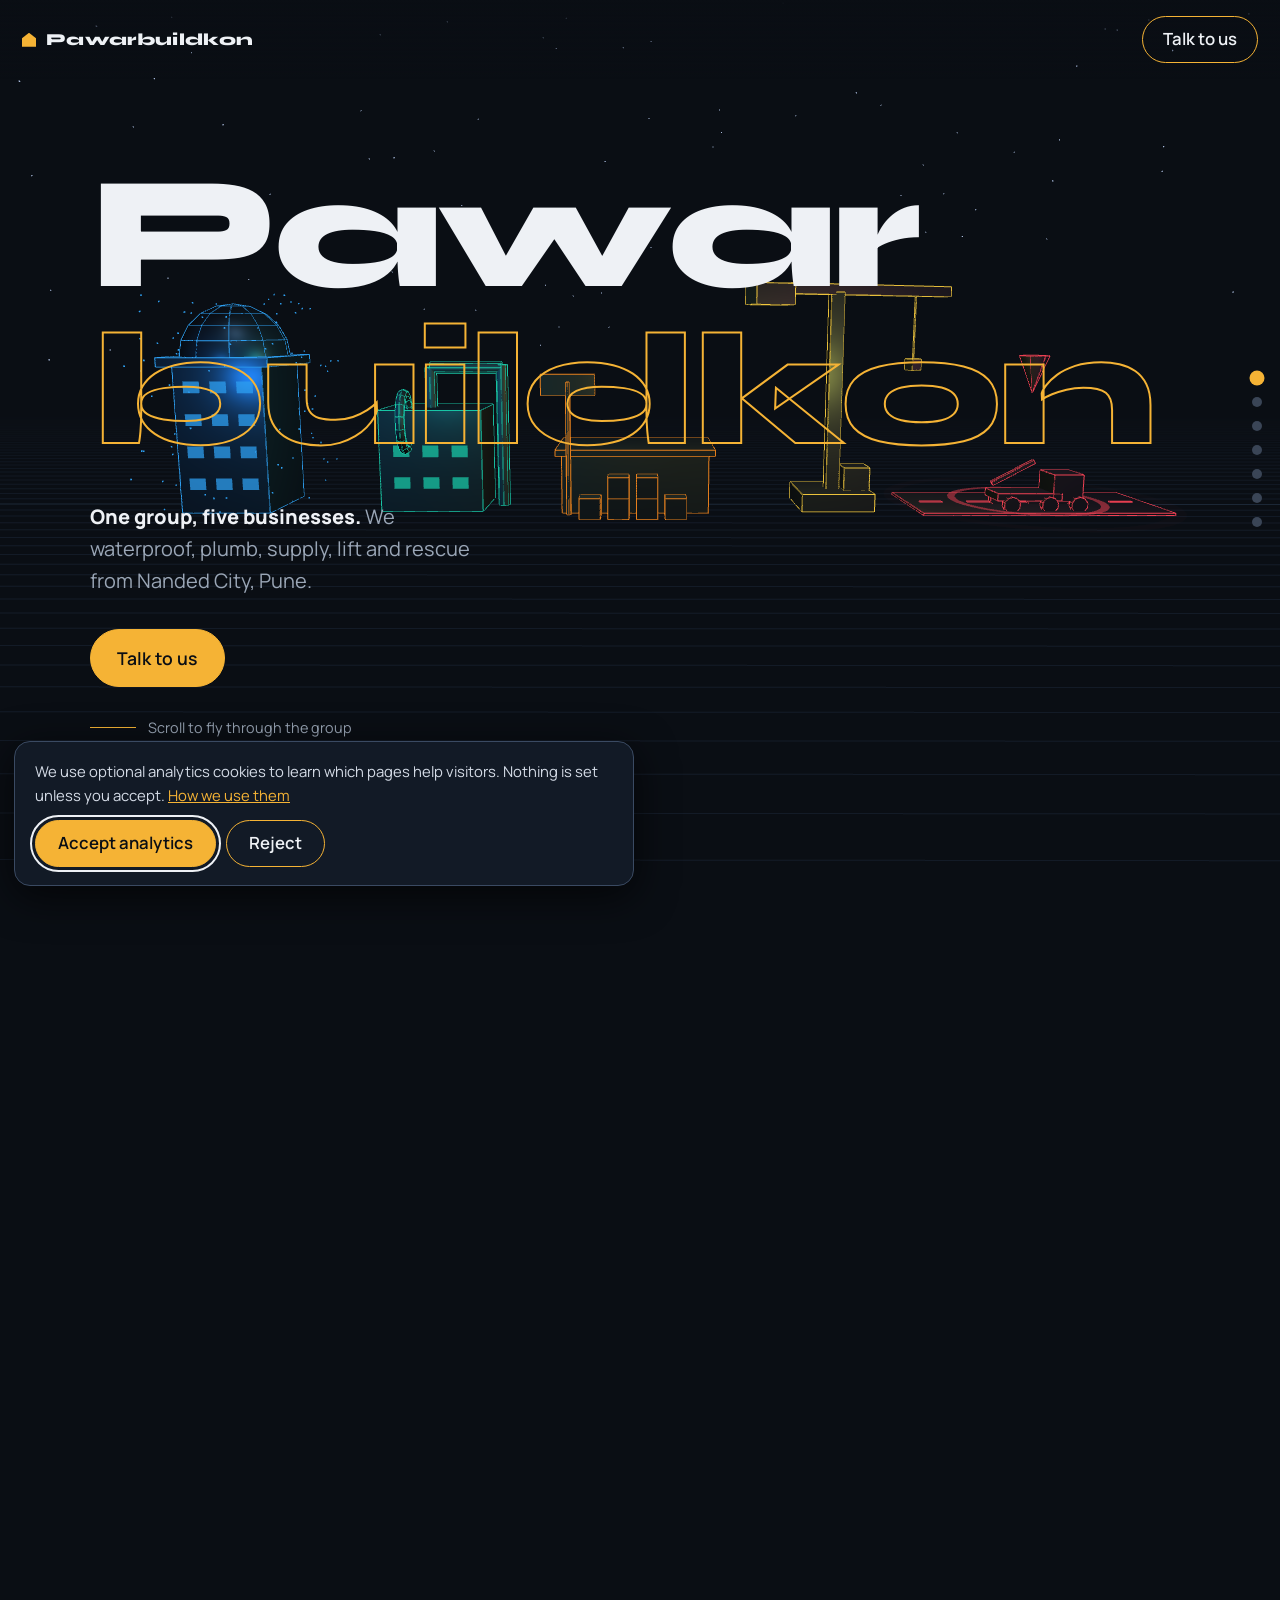
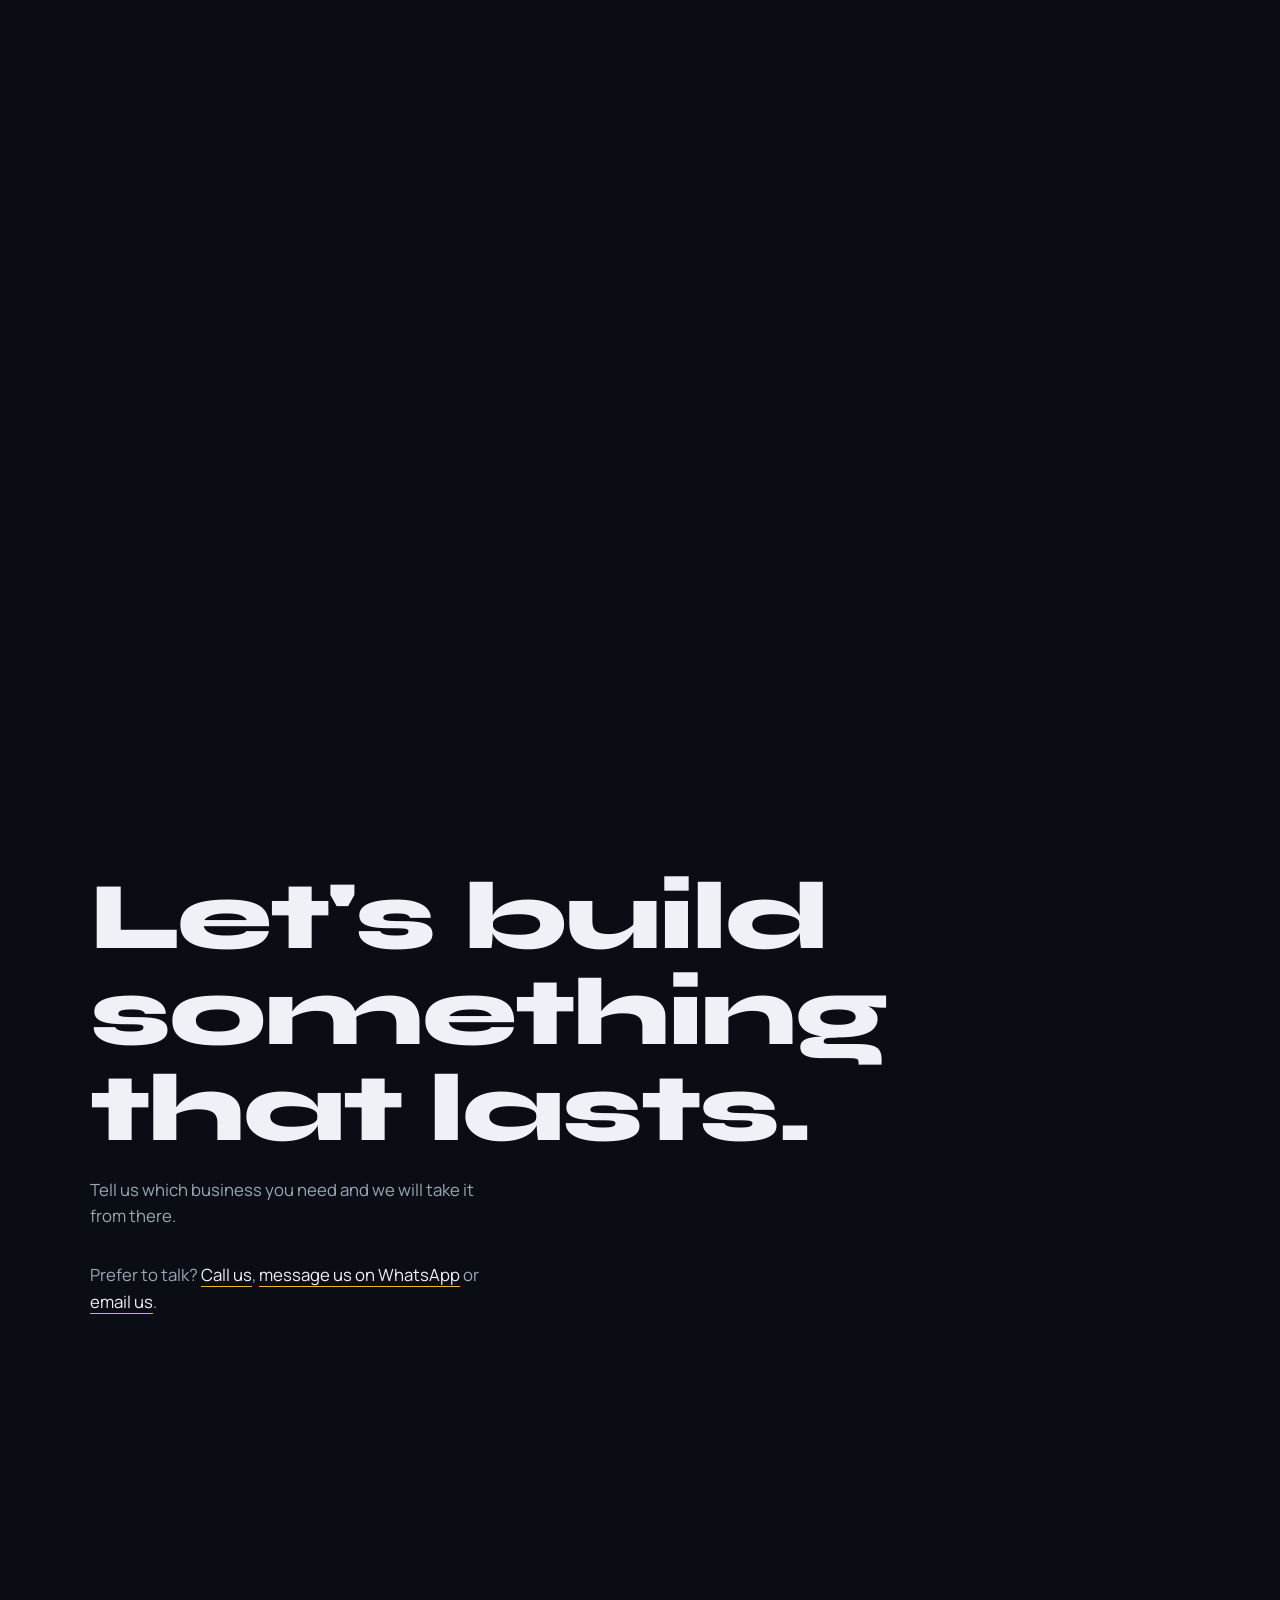
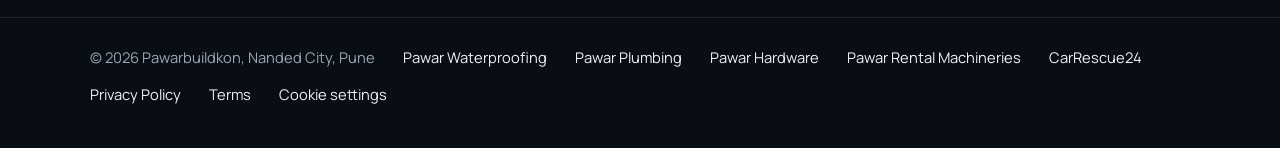
<file: index.html>
<!doctype html>
<html lang="en-IN"><head><meta charset="utf-8">
<meta name="viewport" content="width=device-width, initial-scale=1, viewport-fit=cover">
<title>Pawarbuildkon | Pawar Group of Businesses, Pune</title>
<meta name="description" content="Pawarbuildkon is the parent group of Pawar Waterproofing, Plumbing, Hardware, Rental Machineries and CarRescue24, based in Nanded City, Pune.">
<meta name="robots" content="index,follow">
<meta http-equiv="Content-Security-Policy" content="default-src 'self'; script-src 'self' https://www.googletagmanager.com; style-src 'self' 'unsafe-inline'; img-src 'self' data: https://www.google-analytics.com https://www.googletagmanager.com; font-src 'self'; connect-src 'self' https://formspree.io https://*.google-analytics.com https://*.analytics.google.com https://www.googletagmanager.com; form-action 'self' https://formspree.io https://wa.me; base-uri 'self'; object-src 'none'; upgrade-insecure-requests">
<meta name="referrer" content="strict-origin-when-cross-origin">
<meta name="theme-color" content="#0a0e14">
<link rel="canonical" href="https://pawarbuildkon.com/">
<link rel="icon" href="favicon.svg" type="image/svg+xml"><link rel="icon" href="favicon-32.png" sizes="32x32" type="image/png"><link rel="apple-touch-icon" href="apple-touch-icon.png"><link rel="manifest" href="site.webmanifest">
<meta property="og:type" content="website"><meta property="og:site_name" content="Pawarbuildkon"><meta property="og:locale" content="en_IN">
<meta property="og:title" content="Pawarbuildkon | Pawar Group of Businesses, Pune"><meta property="og:description" content="Pawarbuildkon is the parent group of Pawar Waterproofing, Plumbing, Hardware, Rental Machineries and CarRescue24, based in Nanded City, Pune."><meta property="og:url" content="https://pawarbuildkon.com/">
<meta property="og:image" content="https://pawarbuildkon.com/og-image.png"><meta property="og:image:width" content="1200"><meta property="og:image:height" content="630"><meta property="og:image:alt" content="Pawarbuildkon logo with five glowing buildings, one for each Pawar business">
<meta name="twitter:card" content="summary_large_image"><meta name="twitter:title" content="Pawarbuildkon | Pawar Group of Businesses, Pune"><meta name="twitter:description" content="Pawarbuildkon is the parent group of Pawar Waterproofing, Plumbing, Hardware, Rental Machineries and CarRescue24, based in Nanded City, Pune."><meta name="twitter:image" content="https://pawarbuildkon.com/og-image.png"><meta name="twitter:image:alt" content="Pawarbuildkon logo with five glowing buildings, one for each Pawar business">
<link rel="preload" href="fonts/syne-800.woff2" as="font" type="font/woff2" crossorigin>
<link rel="stylesheet" href="css/style.css">
<script type="application/ld+json">{"@context": "https://schema.org", "@type": "Organization", "name": "Pawarbuildkon", "url": "https://pawarbuildkon.com", "logo": "https://pawarbuildkon.com/icon-512.png", "email": "pawarwaterproofing86@gmail.com", "telephone": "+918605810586", "address": {"@type": "PostalAddress", "addressLocality": "Nanded City, Pune", "addressRegion": "Maharashtra", "addressCountry": "IN"}, "sameAs": ["https://pawarwaterproofing.com", "https://plumbing.pawarwaterproofing.com", "https://pawarhardware.com", "https://rental.pawarhardware.com", "https://carrescue24.com"]}</script>
</head>
<body>
<noscript><style>#ld{display:none}</style></noscript>
<div id="ld">Pawarbuildkon</div>
<canvas id="c" aria-hidden="true"></canvas>
<a class="skip" href="#top">Skip to content</a>
<nav aria-label="Main"><a class="logo" href="#top"><i></i>Pawarbuildkon</a><a class="btn mag nav-cta" href="#contact">Talk to us</a></nav>
<div id="dots"></div>
<main id="top" tabindex="-1">
<section class="hero">
<h1 aria-label="Pawarbuildkon"><span class="ln" data-s>Pawar</span><span class="ln" data-s>buildkon</span></h1>
<p class="sub"><b>One group, five businesses.</b> We waterproof, plumb, supply, lift and rescue from Nanded City, Pune.</p>
<a class="btn cta mag" href="#contact">Talk to us</a>
<div class="cue">Scroll to fly through the group</div>
</section>
<div id="biz"></div>
<section class="contact" id="contact"><div class="cwrap"><div>
<h2>Let's build something that lasts.</h2>
<p>Tell us which business you need and we will take it from there.</p>
<p class="direct">Prefer to talk? <a id="call" href="#">Call us</a>, <a id="wa" href="#" target="_blank" rel="noopener">message us on WhatsApp</a> or <a id="mail" href="#">email us</a>.</p></div>
<form id="enq" class="panel" novalidate>
<label for="name">Your name</label><input id="name" name="name" autocomplete="name" maxlength="80" required aria-describedby="e-name"><small class="err" id="e-name"></small>
<label for="phone">Mobile number</label><input id="phone" name="phone" type="tel" inputmode="tel" autocomplete="tel" maxlength="20" required aria-describedby="e-phone"><small class="err" id="e-phone"></small>
<label for="biz-sel">Which business do you need?</label><select id="biz-sel" name="biz" required aria-describedby="e-biz"><option>General enquiry</option><option>Pawar Waterproofing</option><option>Pawar Plumbing</option><option>Pawar Hardware</option><option>Pawar Rental Machineries</option><option>CarRescue24</option></select><small class="err" id="e-biz"></small>
<label for="message">How can we help?</label><textarea id="message" name="message" maxlength="1000" required aria-describedby="e-message"></textarea><small class="err" id="e-message"></small>
<div class="hp" aria-hidden="true"><label>Leave this empty<input name="website" tabindex="-1" autocomplete="off"></label></div>
<label class="chk"><input type="checkbox" id="agree" name="agree" aria-describedby="e-agree"> <span>I agree to be contacted about my enquiry, as described in the <a href="privacy.html">Privacy Policy</a>.</span></label><small class="err" id="e-agree"></small>
<button class="btn cta" type="submit">Send enquiry</button><p id="fs" role="status" aria-live="polite"></p></form></div></section>
</main>
<footer id="ft"></footer>


<script defer src="js/config.js"></script>
<script defer src="vendor/three.min.js"></script>
<script defer src="vendor/gsap.min.js"></script>
<script defer src="vendor/ScrollTrigger.min.js"></script>
<script defer src="js/main.js"></script>
<script defer src="js/scene.js"></script>
<script defer src="js/motion.js"></script>
<script defer src="js/consent.js"></script>
<script defer src="js/form.js"></script>
</body></html>
</file>
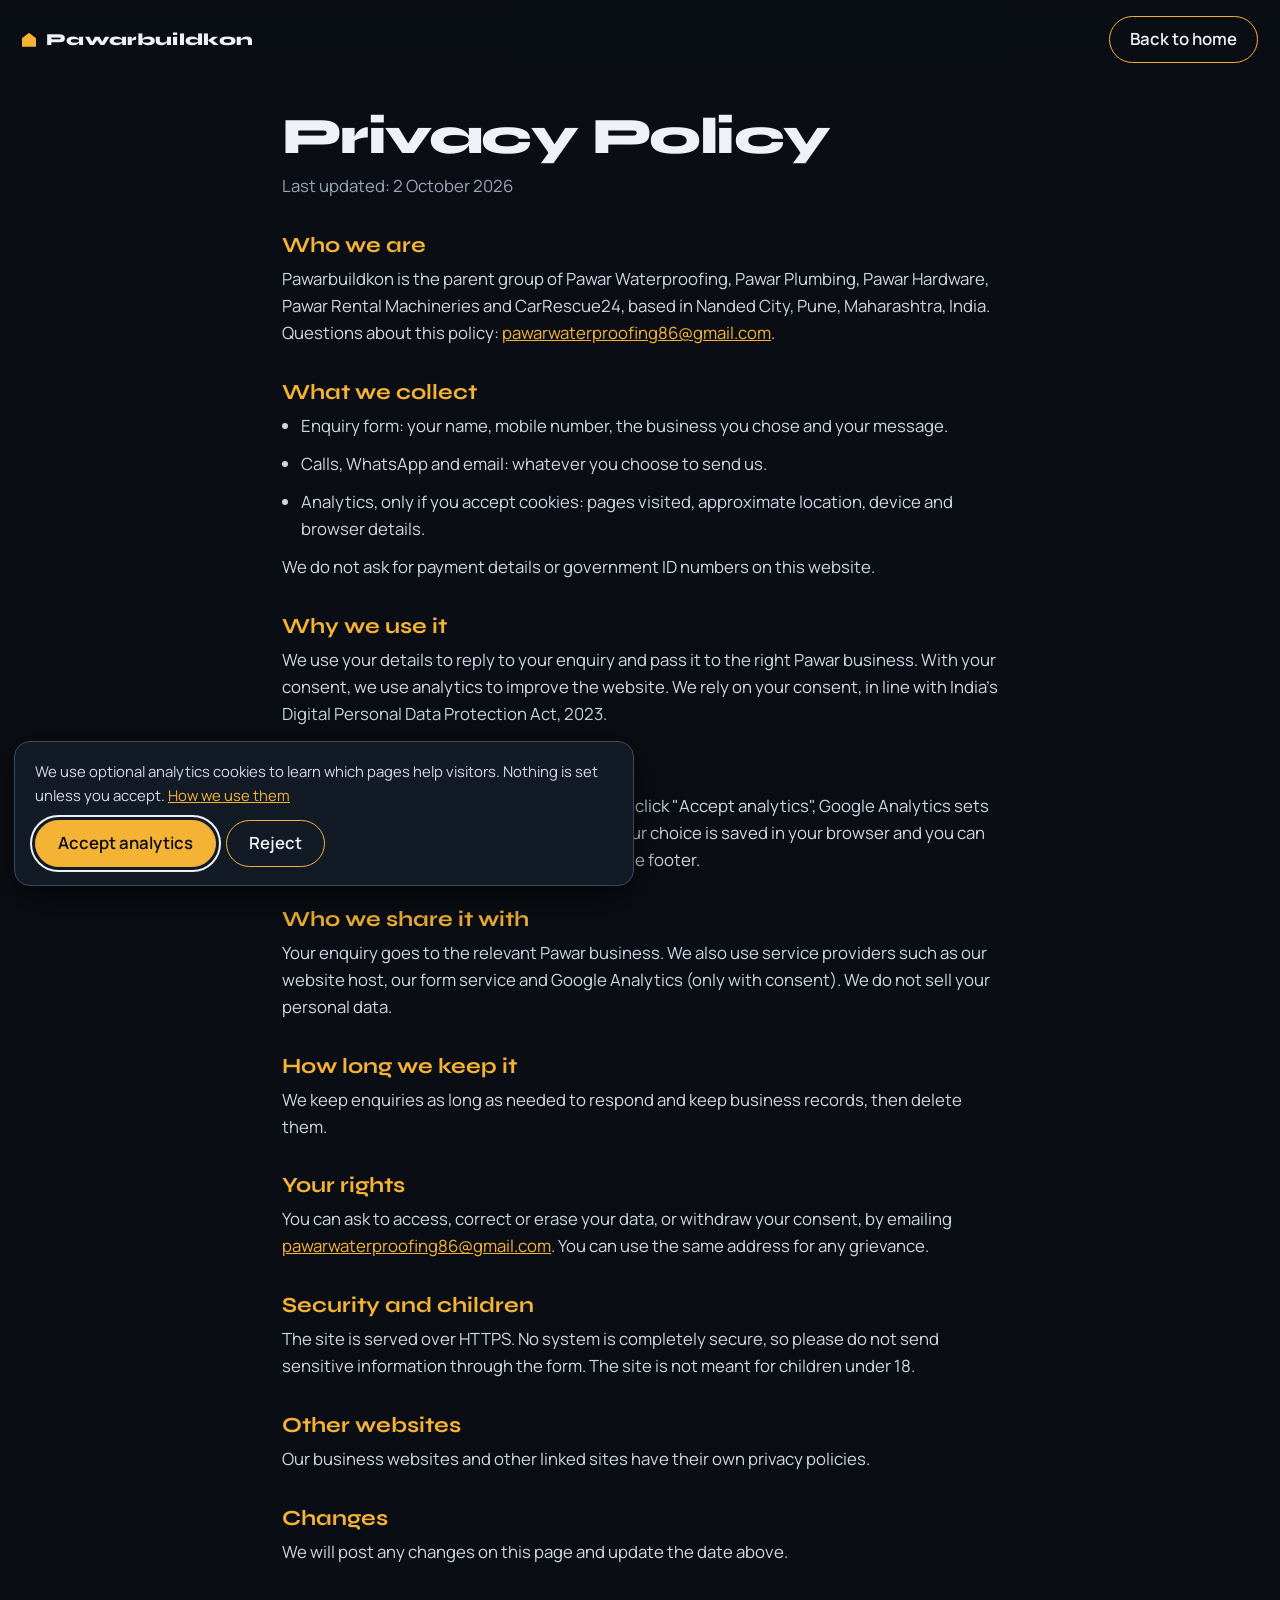
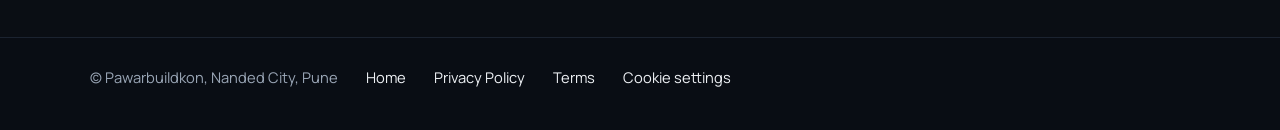
<file: privacy.html>
<!doctype html>
<html lang="en-IN"><head><meta charset="utf-8">
<meta name="viewport" content="width=device-width, initial-scale=1, viewport-fit=cover">
<title>Privacy Policy | Pawarbuildkon</title>
<meta name="description" content="Privacy Policy for the Pawarbuildkon website.">
<meta name="robots" content="index,follow">
<meta http-equiv="Content-Security-Policy" content="default-src 'self'; script-src 'self' https://www.googletagmanager.com; style-src 'self' 'unsafe-inline'; img-src 'self' data: https://www.google-analytics.com https://www.googletagmanager.com; font-src 'self'; connect-src 'self' https://formspree.io https://*.google-analytics.com https://*.analytics.google.com https://www.googletagmanager.com; form-action 'self' https://formspree.io https://wa.me; base-uri 'self'; object-src 'none'; upgrade-insecure-requests">
<meta name="referrer" content="strict-origin-when-cross-origin">
<meta name="theme-color" content="#0a0e14">
<link rel="canonical" href="https://pawarbuildkon.com/privacy.html">
<link rel="icon" href="favicon.svg" type="image/svg+xml"><link rel="icon" href="favicon-32.png" sizes="32x32" type="image/png"><link rel="apple-touch-icon" href="apple-touch-icon.png"><link rel="manifest" href="site.webmanifest">
<meta property="og:type" content="website"><meta property="og:site_name" content="Pawarbuildkon"><meta property="og:locale" content="en_IN">
<meta property="og:title" content="Privacy Policy | Pawarbuildkon"><meta property="og:description" content="Privacy Policy for the Pawarbuildkon website."><meta property="og:url" content="https://pawarbuildkon.com/privacy.html">
<meta property="og:image" content="https://pawarbuildkon.com/og-image.png"><meta property="og:image:width" content="1200"><meta property="og:image:height" content="630"><meta property="og:image:alt" content="Pawarbuildkon logo with five glowing buildings, one for each Pawar business">
<meta name="twitter:card" content="summary_large_image"><meta name="twitter:title" content="Privacy Policy | Pawarbuildkon"><meta name="twitter:description" content="Privacy Policy for the Pawarbuildkon website."><meta name="twitter:image" content="https://pawarbuildkon.com/og-image.png"><meta name="twitter:image:alt" content="Pawarbuildkon logo with five glowing buildings, one for each Pawar business">
<link rel="preload" href="fonts/syne-800.woff2" as="font" type="font/woff2" crossorigin>
<link rel="stylesheet" href="css/style.css">
</head>
<body>
<nav aria-label="Main"><a class="logo" href="index.html"><i></i>Pawarbuildkon</a><a class="btn nav-cta" href="index.html">Back to home</a></nav>
<main class="doc"><h1>Privacy Policy</h1><p class="upd">Last updated: 2 October 2026</p>
<h2>Who we are</h2><p>Pawarbuildkon is the parent group of Pawar Waterproofing, Pawar Plumbing, Pawar Hardware, Pawar Rental Machineries and CarRescue24, based in Nanded City, Pune, Maharashtra, India. Questions about this policy: <a href="mailto:pawarwaterproofing86@gmail.com">pawarwaterproofing86@gmail.com</a>.</p>
<h2>What we collect</h2><ul><li>Enquiry form: your name, mobile number, the business you chose and your message.</li><li>Calls, WhatsApp and email: whatever you choose to send us.</li><li>Analytics, only if you accept cookies: pages visited, approximate location, device and browser details.</li></ul><p>We do not ask for payment details or government ID numbers on this website.</p>
<h2>Why we use it</h2><p>We use your details to reply to your enquiry and pass it to the right Pawar business. With your consent, we use analytics to improve the website. We rely on your consent, in line with India's Digital Personal Data Protection Act, 2023.</p>
<h2 id="cookies">Cookies</h2><p>By default this website sets no cookies. If you click "Accept analytics", Google Analytics sets cookies that measure how the site is used. Your choice is saved in your browser and you can change it any time with "Cookie settings" in the footer.</p>
<h2>Who we share it with</h2><p>Your enquiry goes to the relevant Pawar business. We also use service providers such as our website host, our form service and Google Analytics (only with consent). We do not sell your personal data.</p>
<h2>How long we keep it</h2><p>We keep enquiries as long as needed to respond and keep business records, then delete them.</p>
<h2>Your rights</h2><p>You can ask to access, correct or erase your data, or withdraw your consent, by emailing <a href="mailto:pawarwaterproofing86@gmail.com">pawarwaterproofing86@gmail.com</a>. You can use the same address for any grievance.</p>
<h2>Security and children</h2><p>The site is served over HTTPS. No system is completely secure, so please do not send sensitive information through the form. The site is not meant for children under 18.</p>
<h2>Other websites</h2><p>Our business websites and other linked sites have their own privacy policies.</p>
<h2>Changes</h2><p>We will post any changes on this page and update the date above.</p></main>
<footer><span>&copy; Pawarbuildkon, Nanded City, Pune</span><a href="index.html">Home</a><a href="privacy.html">Privacy Policy</a><a href="terms.html">Terms</a><button class="linkbtn" data-cc>Cookie settings</button></footer>
<script defer src="js/config.js"></script><script defer src="js/consent.js"></script>
</body></html>
</file>
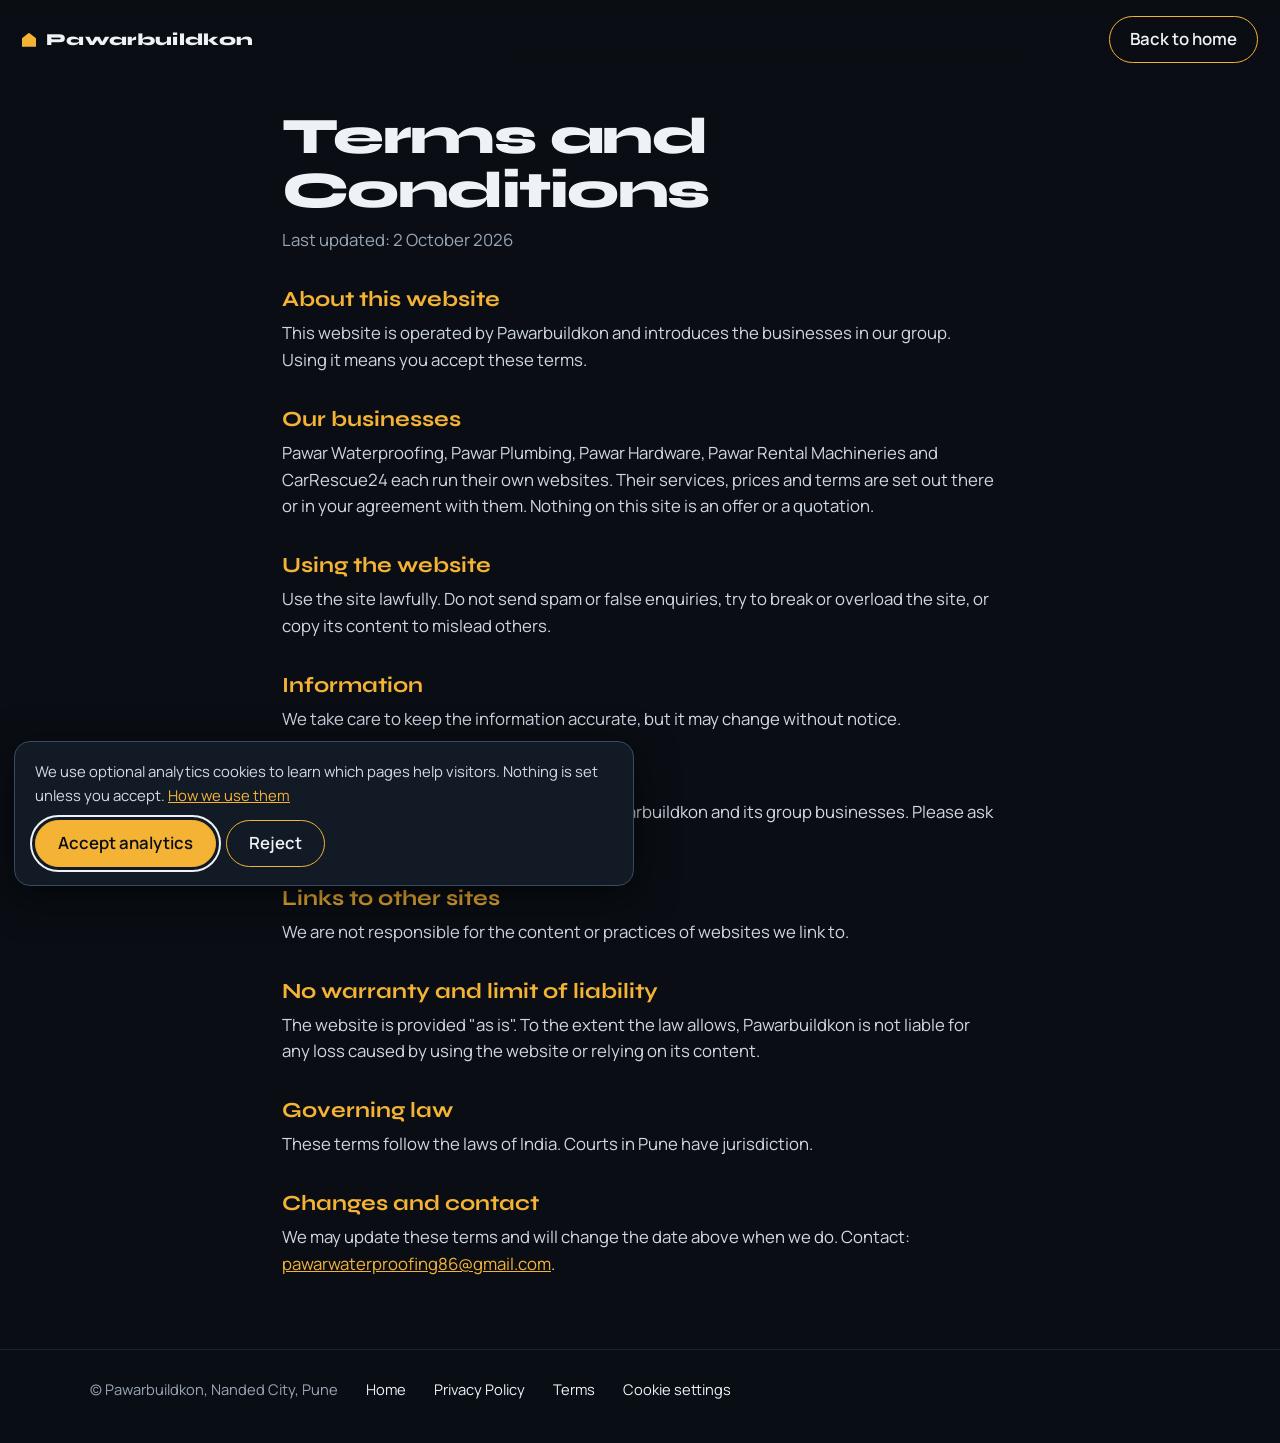
<file: terms.html>
<!doctype html>
<html lang="en-IN"><head><meta charset="utf-8">
<meta name="viewport" content="width=device-width, initial-scale=1, viewport-fit=cover">
<title>Terms and Conditions | Pawarbuildkon</title>
<meta name="description" content="Terms and Conditions for the Pawarbuildkon website.">
<meta name="robots" content="index,follow">
<meta http-equiv="Content-Security-Policy" content="default-src 'self'; script-src 'self' https://www.googletagmanager.com; style-src 'self' 'unsafe-inline'; img-src 'self' data: https://www.google-analytics.com https://www.googletagmanager.com; font-src 'self'; connect-src 'self' https://formspree.io https://*.google-analytics.com https://*.analytics.google.com https://www.googletagmanager.com; form-action 'self' https://formspree.io https://wa.me; base-uri 'self'; object-src 'none'; upgrade-insecure-requests">
<meta name="referrer" content="strict-origin-when-cross-origin">
<meta name="theme-color" content="#0a0e14">
<link rel="canonical" href="https://pawarbuildkon.com/terms.html">
<link rel="icon" href="favicon.svg" type="image/svg+xml"><link rel="icon" href="favicon-32.png" sizes="32x32" type="image/png"><link rel="apple-touch-icon" href="apple-touch-icon.png"><link rel="manifest" href="site.webmanifest">
<meta property="og:type" content="website"><meta property="og:site_name" content="Pawarbuildkon"><meta property="og:locale" content="en_IN">
<meta property="og:title" content="Terms and Conditions | Pawarbuildkon"><meta property="og:description" content="Terms and Conditions for the Pawarbuildkon website."><meta property="og:url" content="https://pawarbuildkon.com/terms.html">
<meta property="og:image" content="https://pawarbuildkon.com/og-image.png"><meta property="og:image:width" content="1200"><meta property="og:image:height" content="630"><meta property="og:image:alt" content="Pawarbuildkon logo with five glowing buildings, one for each Pawar business">
<meta name="twitter:card" content="summary_large_image"><meta name="twitter:title" content="Terms and Conditions | Pawarbuildkon"><meta name="twitter:description" content="Terms and Conditions for the Pawarbuildkon website."><meta name="twitter:image" content="https://pawarbuildkon.com/og-image.png"><meta name="twitter:image:alt" content="Pawarbuildkon logo with five glowing buildings, one for each Pawar business">
<link rel="preload" href="fonts/syne-800.woff2" as="font" type="font/woff2" crossorigin>
<link rel="stylesheet" href="css/style.css">
</head>
<body>
<nav aria-label="Main"><a class="logo" href="index.html"><i></i>Pawarbuildkon</a><a class="btn nav-cta" href="index.html">Back to home</a></nav>
<main class="doc"><h1>Terms and Conditions</h1><p class="upd">Last updated: 2 October 2026</p>
<h2>About this website</h2><p>This website is operated by Pawarbuildkon and introduces the businesses in our group. Using it means you accept these terms.</p>
<h2>Our businesses</h2><p>Pawar Waterproofing, Pawar Plumbing, Pawar Hardware, Pawar Rental Machineries and CarRescue24 each run their own websites. Their services, prices and terms are set out there or in your agreement with them. Nothing on this site is an offer or a quotation.</p>
<h2>Using the website</h2><p>Use the site lawfully. Do not send spam or false enquiries, try to break or overload the site, or copy its content to mislead others.</p>
<h2>Information</h2><p>We take care to keep the information accurate, but it may change without notice.</p>
<h2>Ownership</h2><p>The content, design and logos belong to Pawarbuildkon and its group businesses. Please ask before reusing them.</p>
<h2>Links to other sites</h2><p>We are not responsible for the content or practices of websites we link to.</p>
<h2>No warranty and limit of liability</h2><p>The website is provided "as is". To the extent the law allows, Pawarbuildkon is not liable for any loss caused by using the website or relying on its content.</p>
<h2>Governing law</h2><p>These terms follow the laws of India. Courts in Pune have jurisdiction.</p>
<h2>Changes and contact</h2><p>We may update these terms and will change the date above when we do. Contact: <a href="mailto:pawarwaterproofing86@gmail.com">pawarwaterproofing86@gmail.com</a>.</p></main>
<footer><span>&copy; Pawarbuildkon, Nanded City, Pune</span><a href="index.html">Home</a><a href="privacy.html">Privacy Policy</a><a href="terms.html">Terms</a><button class="linkbtn" data-cc>Cookie settings</button></footer>
<script defer src="js/config.js"></script><script defer src="js/consent.js"></script>
</body></html>
</file>
<file: css/style.css>
@font-face{font-family:Syne;font-weight:700;font-style:normal;font-display:swap;src:url(../fonts/syne-700.woff2) format('woff2')}
@font-face{font-family:Syne;font-weight:800;font-style:normal;font-display:swap;src:url(../fonts/syne-800.woff2) format('woff2')}
@font-face{font-family:Manrope;font-weight:400;font-style:normal;font-display:swap;src:url(../fonts/manrope-400.woff2) format('woff2')}
@font-face{font-family:Manrope;font-weight:600;font-style:normal;font-display:swap;src:url(../fonts/manrope-600.woff2) format('woff2')}
@font-face{font-family:Manrope;font-weight:800;font-style:normal;font-display:swap;src:url(../fonts/manrope-800.woff2) format('woff2')}
:root{--bg:#0a0e14;--ink:#eef1f5;--mute:#9aa6b6;--gold:#f5b335;--acc:var(--gold);color-scheme:dark;box-sizing:border-box;padding-top:env(safe-area-inset-top,0px);padding-bottom:env(safe-area-inset-bottom,0px)}
*,*::before,*::after{box-sizing:inherit;margin:0}
html{background:var(--bg);scroll-padding-top:env(safe-area-inset-top,0px)}
body{background:var(--bg);color:var(--ink);font:400 1.05rem/1.6 Manrope,system-ui,sans-serif;overflow-x:hidden}
#c{position:fixed;inset:0;width:100%;height:100%;display:block;z-index:0}
body.drag{cursor:grabbing}
nav{position:fixed;top:0;left:0;right:0;z-index:20;display:flex;justify-content:space-between;align-items:center;padding:calc(env(safe-area-inset-top,0px) + 16px) 22px 16px;background:linear-gradient(var(--bg),transparent)}
.logo{font:800 1.05rem Syne,sans-serif;letter-spacing:.02em;color:var(--ink);text-decoration:none;display:flex;gap:10px;align-items:center}
.logo i{width:14px;height:14px;background:var(--acc);transition:background .6s;clip-path:polygon(0 100%,0 40%,50% 0,100% 40%,100% 100%)}
.btn{display:inline-block;padding:.8em 1.5em;border:1.5px solid var(--c,var(--acc));color:var(--ink);border-radius:99px;text-decoration:none;font-weight:600;background:transparent;transition:background .25s,color .25s;will-change:transform}
.btn:hover,.btn:focus-visible{background:var(--c,var(--acc));color:#0a0e14;outline:none}
.btn:focus-visible{outline:2px solid var(--ink);outline-offset:3px}
#dots{position:fixed;right:18px;top:50%;transform:translateY(-50%);z-index:20;display:flex;flex-direction:column;gap:14px}
#dots a{width:10px;height:10px;border-radius:50%;background:#3a4556;transition:.3s;display:block}
#dots a.on{background:var(--acc);transform:scale(1.5)}
main{position:relative;z-index:10}
section{min-height:100vh;min-height:100svh;display:flex;align-items:center;padding:90px 7vw}
.hero{flex-direction:column;align-items:flex-start;justify-content:center}
h1{font:800 clamp(2.6rem,12.5vw,10.5rem)/.92 Syne,sans-serif;letter-spacing:-.03em}
h1 .ln{display:block;overflow:hidden;padding-bottom:.06em}
h1 .ln:last-child{color:transparent;-webkit-text-stroke:2px var(--gold)}
.ch{display:inline-block}
.sub{max-width:34ch;margin-top:1.6rem;font-size:1.25rem;color:var(--mute)}
.sub b{color:var(--ink)}
.cue{margin-top:2.4rem;color:var(--mute);font-size:.9rem;display:flex;gap:12px;align-items:center}
.cue::before{content:"";width:46px;height:1px;background:var(--gold);transform-origin:left;animation:ln 2s ease-in-out infinite}
@keyframes ln{50%{transform:scaleX(.2)}}
.bz{justify-content:flex-start}.bz.r{justify-content:flex-end}
.panel{width:min(470px,100%);padding:32px;border-radius:22px;background:rgba(10,14,20,.62);backdrop-filter:blur(14px);-webkit-backdrop-filter:blur(14px);border:1px solid color-mix(in srgb,var(--c) 45%,transparent);box-shadow:0 0 60px -20px var(--c);will-change:transform}
.panel h2{font:800 clamp(1.4rem,3vw,2rem)/1.1 Syne,sans-serif;letter-spacing:-.02em;color:var(--c);margin-bottom:.7rem;overflow-wrap:anywhere}
.panel p{color:#c9d2de;margin-bottom:1.2rem}
.tags{display:flex;flex-wrap:wrap;gap:8px;margin-bottom:1.6rem}
.tags i{font-style:normal;font-size:.85rem;padding:.25em .8em;border-radius:99px;background:color-mix(in srgb,var(--c) 16%,transparent);color:var(--ink)}
.contact{flex-direction:column;align-items:flex-start;justify-content:center}
.contact h2{font:800 clamp(2.2rem,8vw,6rem)/1 Syne,sans-serif;max-width:12ch;letter-spacing:-.02em}
.contact p{color:var(--mute);margin:1.2rem 0 2rem;max-width:40ch}
.row{display:flex;flex-wrap:wrap;gap:12px}
footer{position:relative;z-index:10;padding:28px 7vw 40px;border-top:1px solid #1b2330;background:rgba(10,14,20,.85);display:flex;flex-wrap:wrap;gap:12px 28px;color:var(--mute);font-size:.92rem}
footer a{color:var(--ink);text-decoration:none;border-bottom:1px solid transparent}
footer a:hover{border-color:var(--gold)}
#ld{position:fixed;inset:0;background:var(--bg);z-index:50;display:grid;place-items:center;font:800 clamp(1.4rem,5vw,2.4rem) Syne,sans-serif;color:var(--gold)}
body.nogl{background:radial-gradient(circle at 70% 20%,#16233a,var(--bg) 60%)}
@media(max-width:800px){#dots{display:none}.bz,.bz.r{align-items:flex-end;justify-content:center;padding:90px 14px 24px}.panel{padding:22px}.panel p{font-size:.98rem}h1 .ln:last-child{-webkit-text-stroke:1.5px var(--gold)}}
@media(prefers-reduced-motion:reduce){.cue::before{animation:none}}
.skip{position:absolute;left:-999px;top:0;background:var(--gold);color:#0a0e14;padding:.6em 1em;z-index:60;font-weight:700}.skip:focus{left:10px;top:10px}
.cta{margin-top:2rem;background:var(--gold);color:#0a0e14;border-color:var(--gold);font-size:1.1rem}.cta:hover,.cta:focus-visible{background:var(--ink);border-color:var(--ink);color:#0a0e14}
.cue{margin-top:1.8rem}.nav-cta{padding:.55em 1.2em}
.contact{flex-direction:row;align-items:center}
.cwrap{display:grid;grid-template-columns:1fr minmax(320px,480px);gap:5vw;width:100%;align-items:center}
.direct a{color:var(--ink);border-bottom:1px solid var(--gold);text-decoration:none}
form.panel{--c:#f5b335}
form label{display:block;font-weight:600;font-size:.92rem;margin:14px 0 6px}
form input:not([type=checkbox]),form select,form textarea{width:100%;padding:.75em .9em;border-radius:12px;border:1px solid #5b6b83;background:#0f151e;color:var(--ink);font:inherit}
form textarea{min-height:110px;resize:vertical}
form :is(input,select,textarea):focus-visible{outline:2px solid var(--gold);outline-offset:2px}
form [aria-invalid=true]{border-color:#ff8a8a}
.err{display:block;min-height:1.1em;color:#ff9b9b;font-size:.85rem;margin-top:4px}
.chk{display:flex!important;gap:10px;align-items:flex-start;font-weight:400!important}.chk input{width:auto;margin-top:.35em}
.chk a,.doc a,.cc a{color:var(--gold)}
.hp{position:absolute;left:-9999px;height:0;overflow:hidden}
form .cta{margin-top:1rem;cursor:pointer;font-family:inherit}form .cta:disabled{opacity:.6}
#fs{margin-top:12px;min-height:1.4em}#fs.ok{color:#7be0a4}#fs.bad{color:#ff9b9b}
.cc{position:fixed;left:14px;bottom:calc(env(safe-area-inset-bottom,0px) + 14px);right:14px;max-width:620px;z-index:40;padding:18px 20px;border-radius:16px;background:#121a26;border:1px solid #3a4a62;box-shadow:0 10px 40px #000a}
.cc p{font-size:.93rem;margin-bottom:12px;color:#d4dbe6}.cc .row{gap:10px}.cc .btn{padding:.55em 1.3em;cursor:pointer;font:inherit;font-weight:600}.cc .yes{background:var(--gold);color:#0a0e14;border-color:var(--gold)}
.linkbtn{background:none;border:0;color:var(--ink);font:inherit;cursor:pointer;padding:0;border-bottom:1px solid transparent}.linkbtn:hover{border-color:var(--gold)}
.doc{position:relative;z-index:10;max-width:760px;margin:0 auto;padding:110px 22px 60px}
.doc h1{font:800 clamp(2rem,6vw,3.2rem)/1.05 Syne,sans-serif;margin-bottom:.6rem}
.doc h2{font:700 1.35rem Syne,sans-serif;margin:2rem 0 .5rem;color:var(--gold)}
.doc p,.doc li{color:#cfd7e3;margin-bottom:.7rem}.doc ul{padding-left:1.2rem}.doc .upd{color:var(--mute)}
.nf{min-height:100vh;display:flex;flex-direction:column;align-items:flex-start;justify-content:center;padding:90px 7vw;gap:1rem}
.nf p{color:var(--mute)}.nf .links{display:flex;flex-wrap:wrap;gap:8px 18px}.nf .links a{color:var(--ink)}
@media(max-width:800px){.cwrap{grid-template-columns:1fr}.contact{padding-top:90px}.cc{max-width:none}}
</file>
